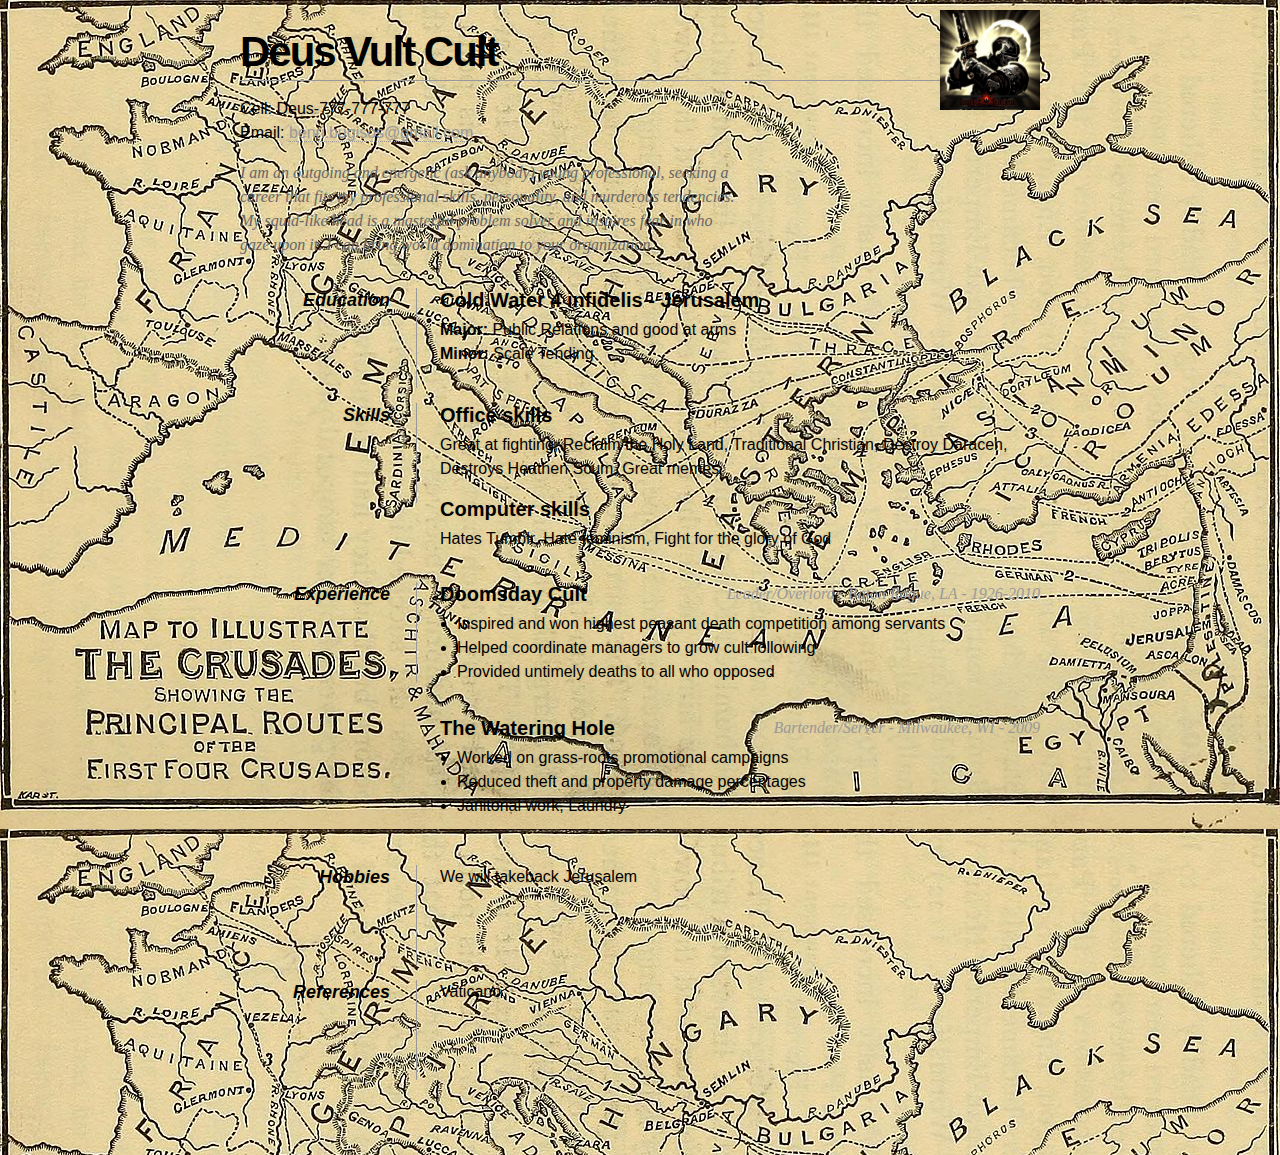
<file: OnePageResume/index.html>
<!DOCTYPE html PUBLIC "-//W3C//DTD XHTML 1.0 Strict//EN"
"http://www.w3.org/TR/xhtml1/DTD/xhtml1-strict.dtd">

<html xmlns="http://www.w3.org/1999/xhtml" xml:lang="en" lang="en">

<head>
     <meta http-equiv="Content-Type" content="text/html; charset=utf-8"/>

     <title>One Page Resume</title>

     <style type="text/css">
        * { margin: 0; padding: 0; }
        body { font: 16px Helvetica, Sans-Serif; line-height: 24px; backgroud-repeat: no-repeat; background: url(images/Map_to_illustrate_the_Crusades_showing_the_principal_routes_of_the_first_four_crusades_14596690557.jpeg); }
        .clear { clear: both; }
        #page-wrap { width: 800px; margin: 40px auto 60px; }
        #pic { float: right; margin: -30px 0 0 0; height: auto; width: 100px;}
        h1 { margin: 0 0 16px 0; padding: 0 0 16px 0; font-size: 42px; font-weight: bold; letter-spacing: -2px; border-bottom: 1px solid #999; }
        h2 { font-size: 20px; margin: 0 0 6px 0; position: relative; }
        h2 span { position: absolute; bottom: 0; right: 0; font-style: italic; font-family: Georgia, Serif; font-size: 16px; color: #999; font-weight: normal; }
        p { margin: 0 0 16px 0; }
        a { color: #999; text-decoration: none; border-bottom: 1px dotted #999; }
        a:hover { border-bottom-style: solid; color: black; }
        ul { margin: 0 0 32px 17px; }
        #objective { width: 500px; float: left; }
        #objective p { font-family: Georgia, Serif; font-style: italic; color: #666; }
        dt { font-style: italic; font-weight: bold; font-size: 18px; text-align: right; padding: 0 26px 0 0; width: 150px; float: left; height: 100px; border-right: 1px solid #999;  }
        dd { width: 600px; float: right; }
        dd.clear { float: none; margin: 0; height: 15px; }
     </style>
</head>

<body>

    <div id="page-wrap">
    
        <img src="images/d252d1a1be1ff6050b9beffc10922fad--darkest-dungeon-indie-games.jpg" alt="Photo of Cthulu" id="pic" />
    
        <div id="contact-info" class="vcard">
        
            <!-- Microformats! -->
        
            <h1 class="fn">Deus Vult Cult</h1>
        
            <p>
                Cell: <span class="tel">Deus-777-777-777</span><br />
                Email: <a class="email" href="mailto:greatoldone@lovecraft.com">benri.bugisos@gmail.com</a>
            </p>
        </div>
                
        <div id="objective">
            <p>
                I am an outgoing and energetic (ask anybody) young professional, seeking a 
                career that fits my professional skills, personality, and murderous tendencies. 
                My squid-like head is a masterful problem solver and inspires fear in who gaze upon it. 
                I can bring world domination to your organization. 
            </p>
        </div>
        
        <div class="clear"></div>
        
        <dl>
            <dd class="clear"></dd>
            
            <dt>Education</dt>
            <dd>
                <h2>Cold Water 4 infidelis - Jerusalem</h2>
                <p><strong>Major:</strong> Public Relations and good at arms<br />
                   <strong>Minor:</strong> Scale Tending</p>
            </dd>
            
            <dd class="clear"></dd>
            
            <dt>Skills</dt>
            <dd>
                <h2>Office skills</h2>
                <p>Great at fighting, Reclaim the Holy Land, Traditional Christian, Destroy Daracen, Destroys Heathen Scum, Great memes</p>
                
                <h2>Computer skills</h2>
                <p>Hates Tumblr, Hate feminism, Fight for the glory of God</p>
            </dd>
            
            <dd class="clear"></dd>
            
            <dt>Experience</dt>
            <dd>
                <h2>Doomsday Cult <span>Leader/Overlord - Baton Rogue, LA - 1926-2010</span></h2>
                <ul>
                    <li>Inspired and won highest peasant death competition among servants</li>
                    <li>Helped coordinate managers to grow cult following</li>
                    <li>Provided untimely deaths to all who opposed</li>
                </ul>
                
                <h2>The Watering Hole <span>Bartender/Server - Milwaukee, WI - 2009</span></h2>
                <ul>
                    <li>Worked on grass-roots promotional campaigns</li>
                    <li>Reduced theft and property damage percentages</li>
                    <li>Janitorial work, Laundry</li>
                </ul> 
            </dd>
            
            <dd class="clear"></dd>
            
            <dt>Hobbies</dt>
            <dd>We will takeback Jerusalem</dd>
            
            <dd class="clear"></dd>
            
            <dt>References</dt>
            <dd>Vaticano</dd>
            
            <dd class="clear"></dd>
        </dl>
        
        <div class="clear"></div>
    
    </div>

</body>

</html>
</file>
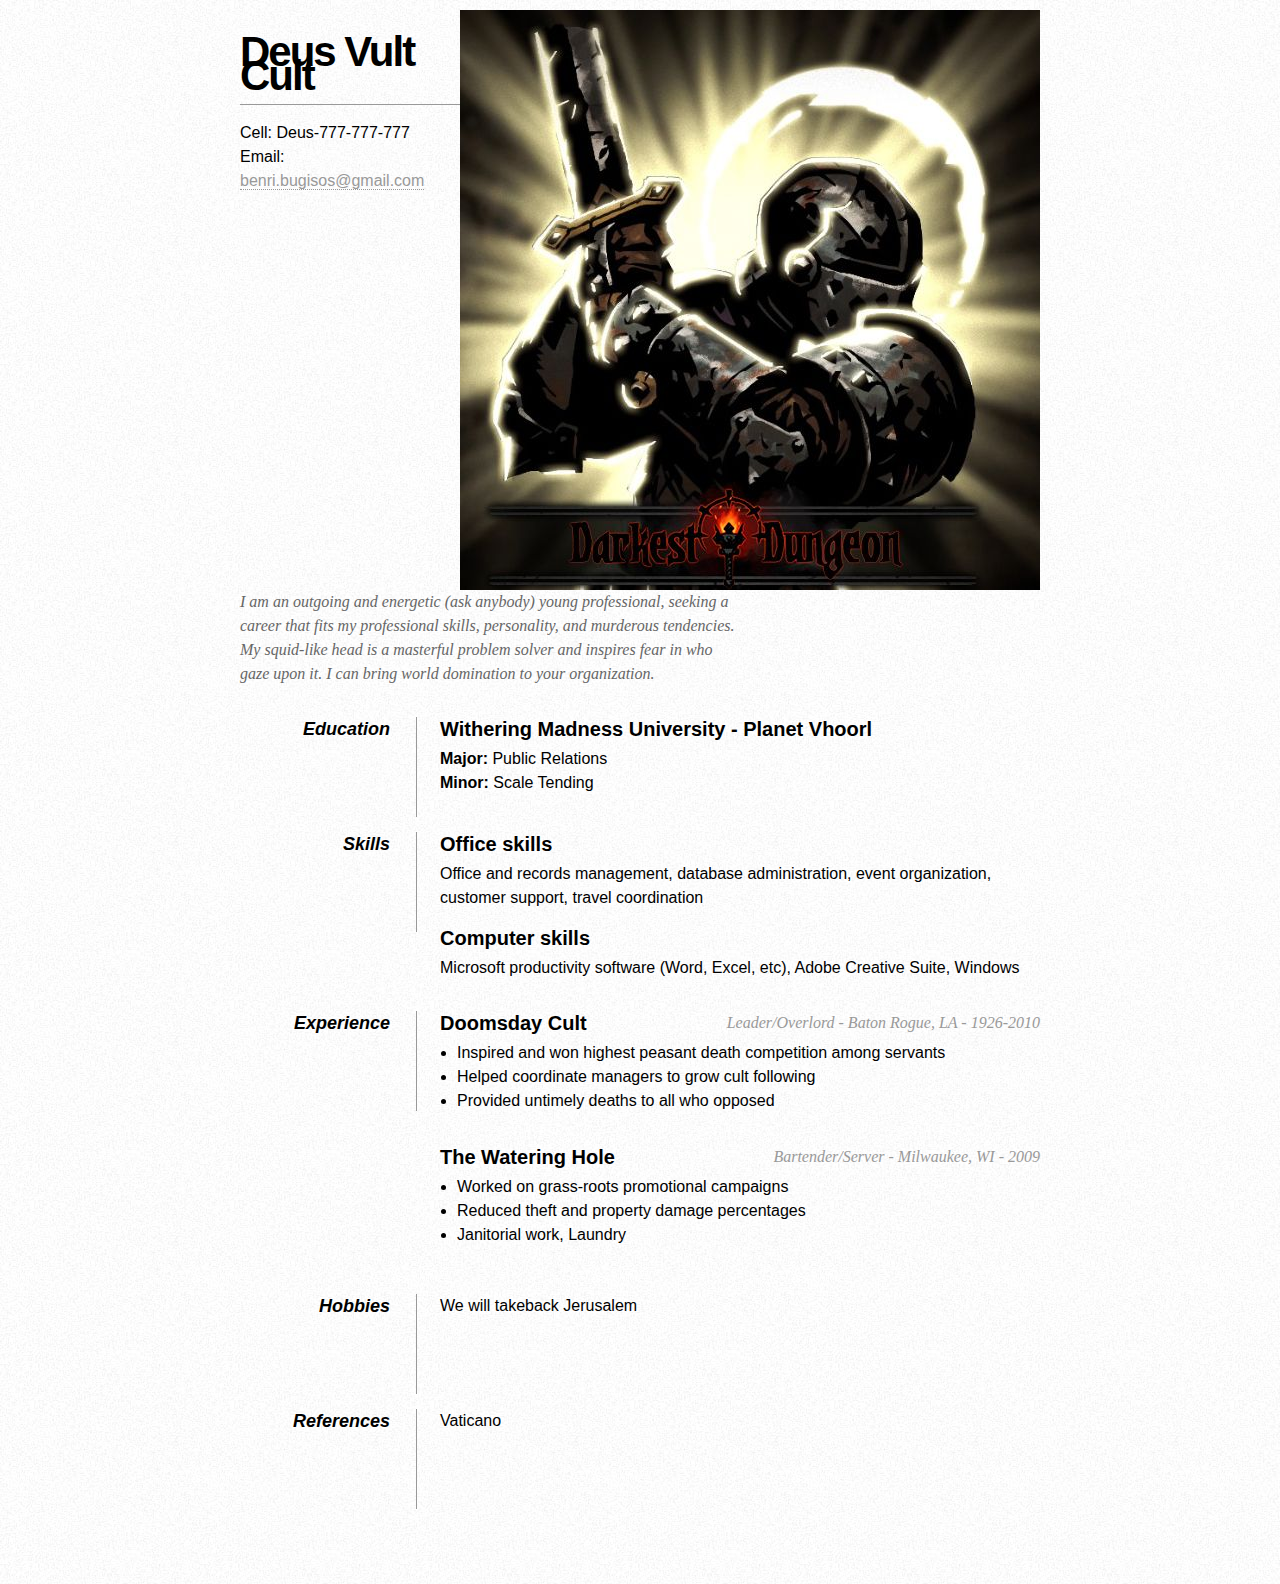
<file: OnePageResume/OnePageResume/index.html>
<!DOCTYPE html PUBLIC "-//W3C//DTD XHTML 1.0 Strict//EN"
"http://www.w3.org/TR/xhtml1/DTD/xhtml1-strict.dtd">

<html xmlns="http://www.w3.org/1999/xhtml" xml:lang="en" lang="en">

<head>
     <meta http-equiv="Content-Type" content="text/html; charset=utf-8"/>

     <title>One Page Resume</title>

     <style type="text/css">
        * { margin: 0; padding: 0; }
        body { font: 16px Helvetica, Sans-Serif; line-height: 24px; background: url(images/noise.jpg); }
        .clear { clear: both; }
        #page-wrap { width: 800px; margin: 40px auto 60px; }
        #pic { float: right; margin: -30px 0 0 0; }
        h1 { margin: 0 0 16px 0; padding: 0 0 16px 0; font-size: 42px; font-weight: bold; letter-spacing: -2px; border-bottom: 1px solid #999; }
        h2 { font-size: 20px; margin: 0 0 6px 0; position: relative; }
        h2 span { position: absolute; bottom: 0; right: 0; font-style: italic; font-family: Georgia, Serif; font-size: 16px; color: #999; font-weight: normal; }
        p { margin: 0 0 16px 0; }
        a { color: #999; text-decoration: none; border-bottom: 1px dotted #999; }
        a:hover { border-bottom-style: solid; color: black; }
        ul { margin: 0 0 32px 17px; }
        #objective { width: 500px; float: left; }
        #objective p { font-family: Georgia, Serif; font-style: italic; color: #666; }
        dt { font-style: italic; font-weight: bold; font-size: 18px; text-align: right; padding: 0 26px 0 0; width: 150px; float: left; height: 100px; border-right: 1px solid #999;  }
        dd { width: 600px; float: right; }
        dd.clear { float: none; margin: 0; height: 15px; }
     </style>
</head>

<body>

    <div id="page-wrap">
    
        <img src="images/d252d1a1be1ff6050b9beffc10922fad--darkest-dungeon-indie-games.jpg" alt="Photo of Cthulu" id="pic" />
    
        <div id="contact-info" class="vcard">
        
            <!-- Microformats! -->
        
            <h1 class="fn">Deus Vult Cult</h1>
        
            <p>
                Cell: <span class="tel">Deus-777-777-777</span><br />
                Email: <a class="email" href="mailto:greatoldone@lovecraft.com">benri.bugisos@gmail.com</a>
            </p>
        </div>
                
        <div id="objective">
            <p>
                I am an outgoing and energetic (ask anybody) young professional, seeking a 
                career that fits my professional skills, personality, and murderous tendencies. 
                My squid-like head is a masterful problem solver and inspires fear in who gaze upon it. 
                I can bring world domination to your organization. 
            </p>
        </div>
        
        <div class="clear"></div>
        
        <dl>
            <dd class="clear"></dd>
            
            <dt>Education</dt>
            <dd>
                <h2>Withering Madness University - Planet Vhoorl</h2>
                <p><strong>Major:</strong> Public Relations<br />
                   <strong>Minor:</strong> Scale Tending</p>
            </dd>
            
            <dd class="clear"></dd>
            
            <dt>Skills</dt>
            <dd>
                <h2>Office skills</h2>
                <p>Office and records management, database administration, event organization, customer support, travel coordination</p>
                
                <h2>Computer skills</h2>
                <p>Microsoft productivity software (Word, Excel, etc), Adobe Creative Suite, Windows</p>
            </dd>
            
            <dd class="clear"></dd>
            
            <dt>Experience</dt>
            <dd>
                <h2>Doomsday Cult <span>Leader/Overlord - Baton Rogue, LA - 1926-2010</span></h2>
                <ul>
                    <li>Inspired and won highest peasant death competition among servants</li>
                    <li>Helped coordinate managers to grow cult following</li>
                    <li>Provided untimely deaths to all who opposed</li>
                </ul>
                
                <h2>The Watering Hole <span>Bartender/Server - Milwaukee, WI - 2009</span></h2>
                <ul>
                    <li>Worked on grass-roots promotional campaigns</li>
                    <li>Reduced theft and property damage percentages</li>
                    <li>Janitorial work, Laundry</li>
                </ul> 
            </dd>
            
            <dd class="clear"></dd>
            
            <dt>Hobbies</dt>
            <dd>We will takeback Jerusalem</dd>
            
            <dd class="clear"></dd>
            
            <dt>References</dt>
            <dd>Vaticano</dd>
            
            <dd class="clear"></dd>
        </dl>
        
        <div class="clear"></div>
    
    </div>

</body>

</html>
</file>
